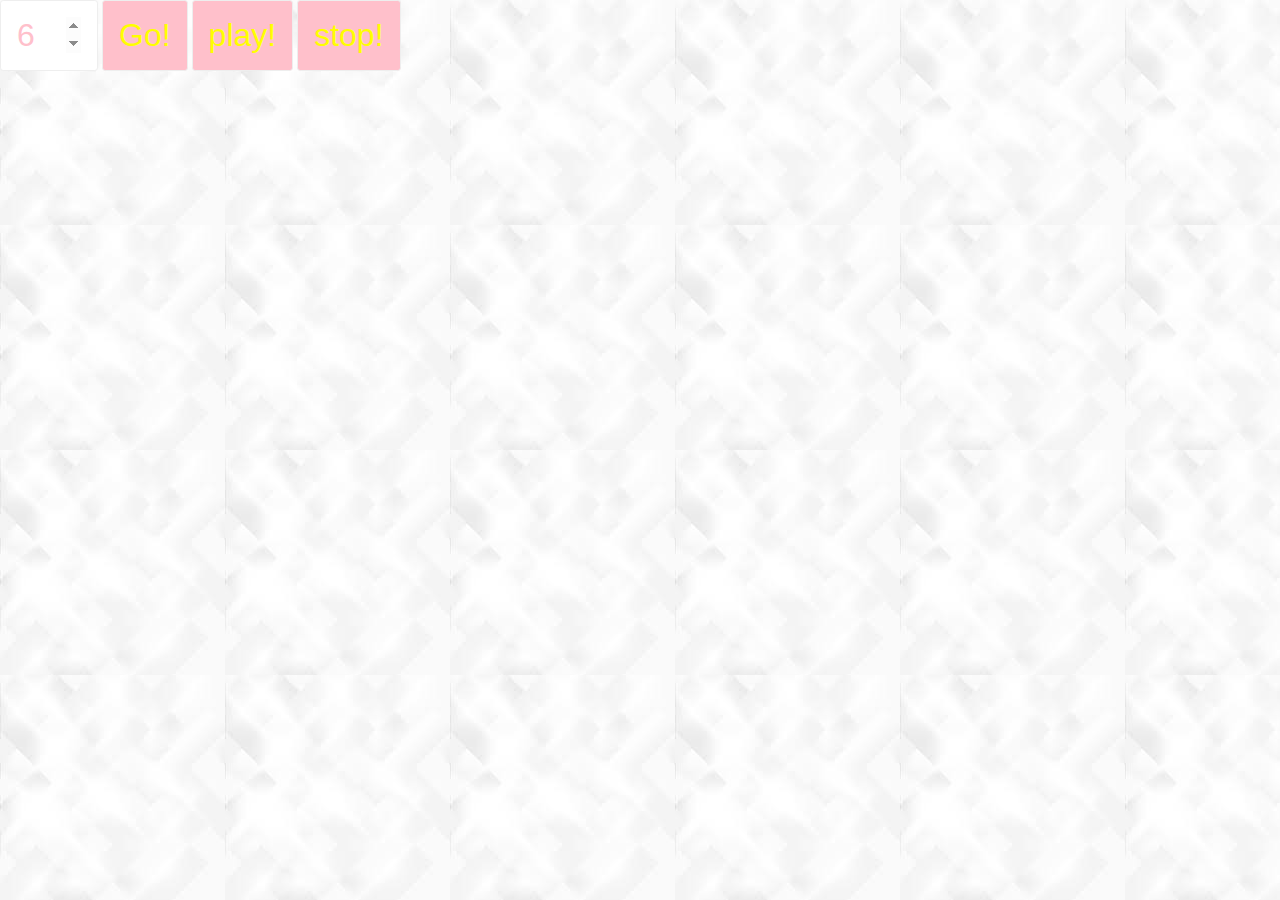
<file: unit-4/index.html>
<!DOCTYPE html>
<html>
<head>
	<title>Unit-4 Timing</title>
	<style type="text/css">
	body{
		margin:0;
		background-image: url(bg.jpg);
	}
#rainbow{
	--size:50px;
	--hue:0;
	font-size: 0;
	}
.fuse{
	transition: all .3s;
	height:var(--size);
	width: var(--size);
	background: hsl(var(--hue),90%,70%);
	display: inline-block;
	border-radius: 100px;
}
#howManyRainbowStripsDoYouWantHeu{
	padding: 0.5em;
	width: 2em;
	margin-bottom: 0.2em; 
	font-size: 2em;
	border: 1px solid #eee;
	border-radius: 0.1em;
	color: pink;
}
button{
	font-size: 2em;
	border: 1px solid #eee;
	border-radius: 0.1em; 
	padding: 0.5em;
	color: yellow;
	background-color: pink; 
}
</style>
</head>
<body>
	<input type="number" id="howManyRainbowStripsDoYouWantHeu" min="0" max="999" value="6">
	<button onclick="rainbowHaiDooNoy()">Go!</button>

	<button onclick="playAnimation()">play!</button>

	<button onclick="stopAnimation()">stop!</button>
	<div id="rainbow">
	</div>
	<script type="text/javascript">
		function rainbowHaiDooNoy(){
			theNum = howManyRainbowStripsDoYouWantHeu.value;
			rainbow.innerHTML = '';
			for (let i = 0; i < theNum; i++) {
				setTimeout(function(){
				rainbow.innerHTML += `<div class="fuse" style="--hue:${i*(360/theNum)}"></div>`;
			},10*i);

			}

		}
		function playAnimation(){
			theFuse = document.querySelectorAll('.fuse');
            theFuseSize = theFuse.length;
            j = theFuseSize-1;
            k = 0;
            thePlay = setInterval(function(){
            	if (k>= theFuseSize) {k=0}
            		if (j>= theFuseSize) {j=0}
            	theFuse[k].style.transform = "scale(2)";
            	theFuse[j].style.transform = "scale(1)";
            	k++;
            	j++;
            	},300);

		}
		function stopAnimation(){
			clearInterval(thePlay);
			theFuse[j].style.transform = "scale(1)";

		}
	</script>
</body>
</html>
</file>
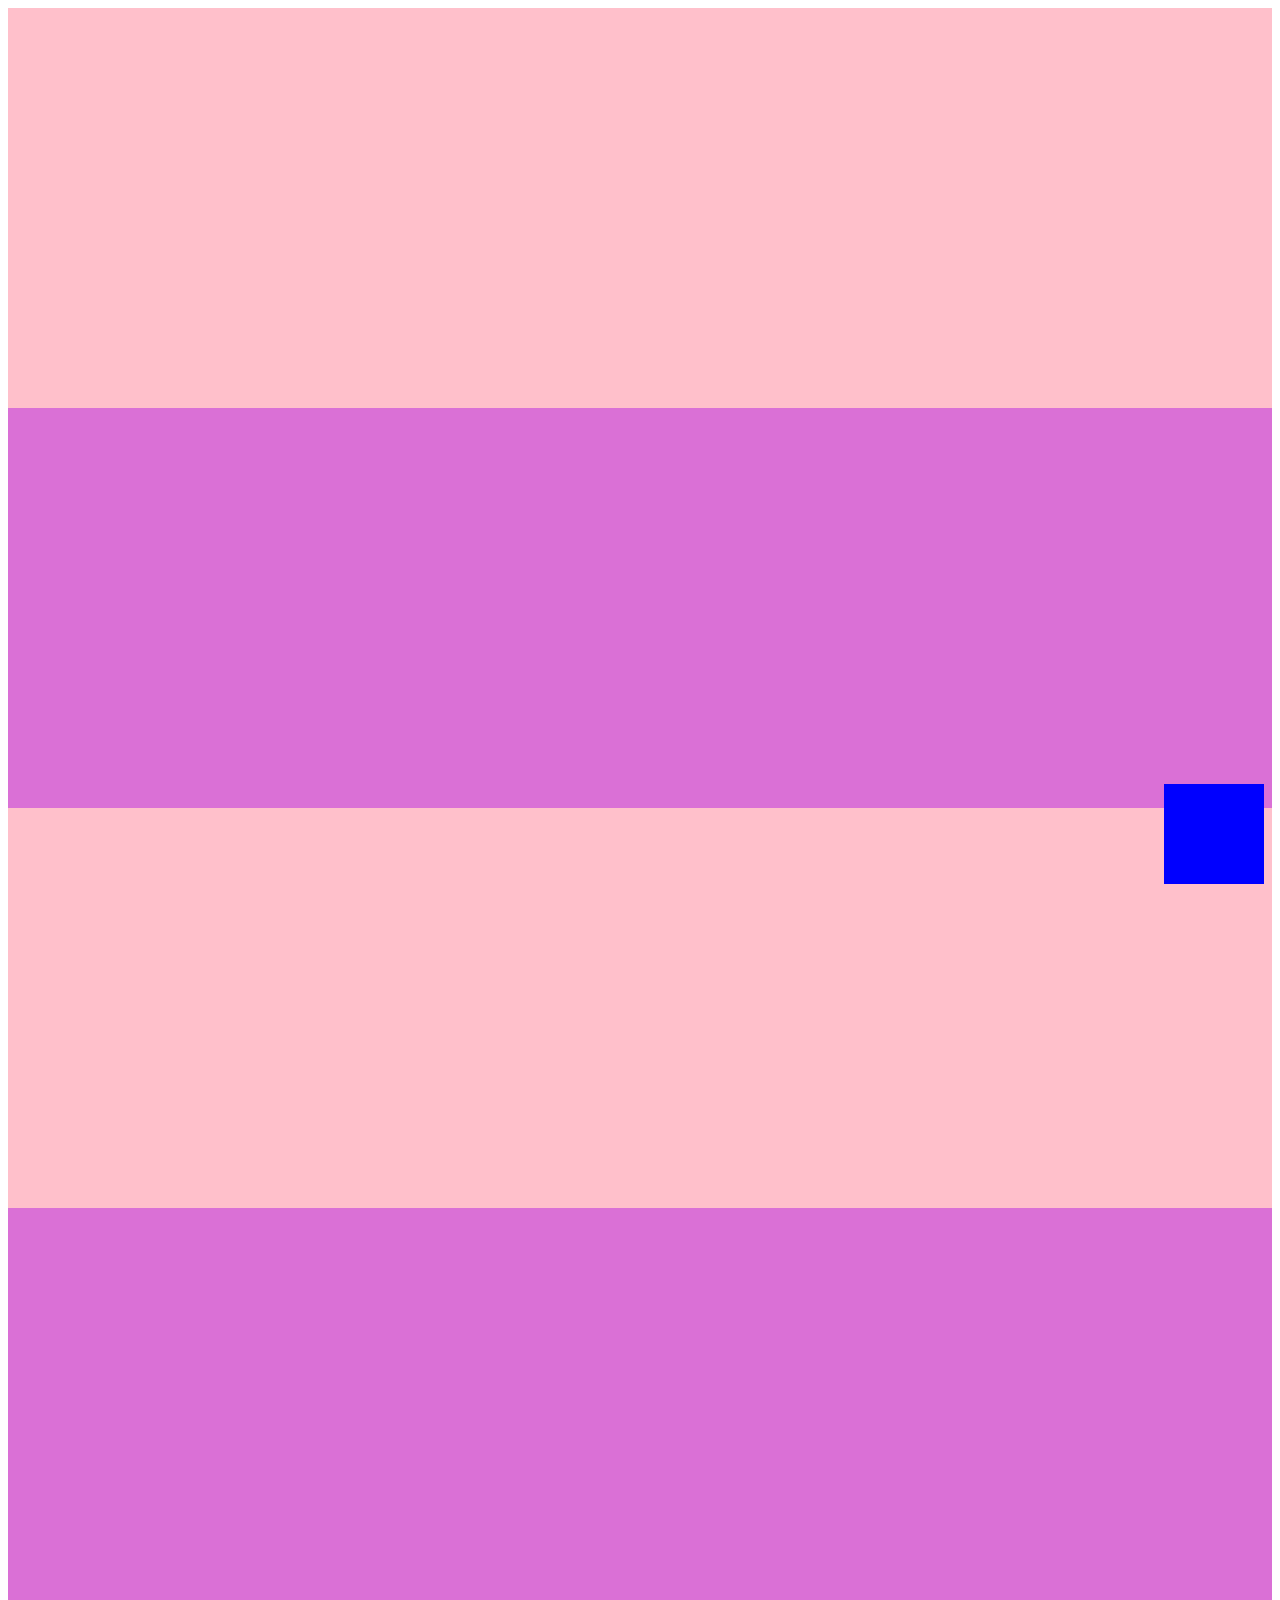
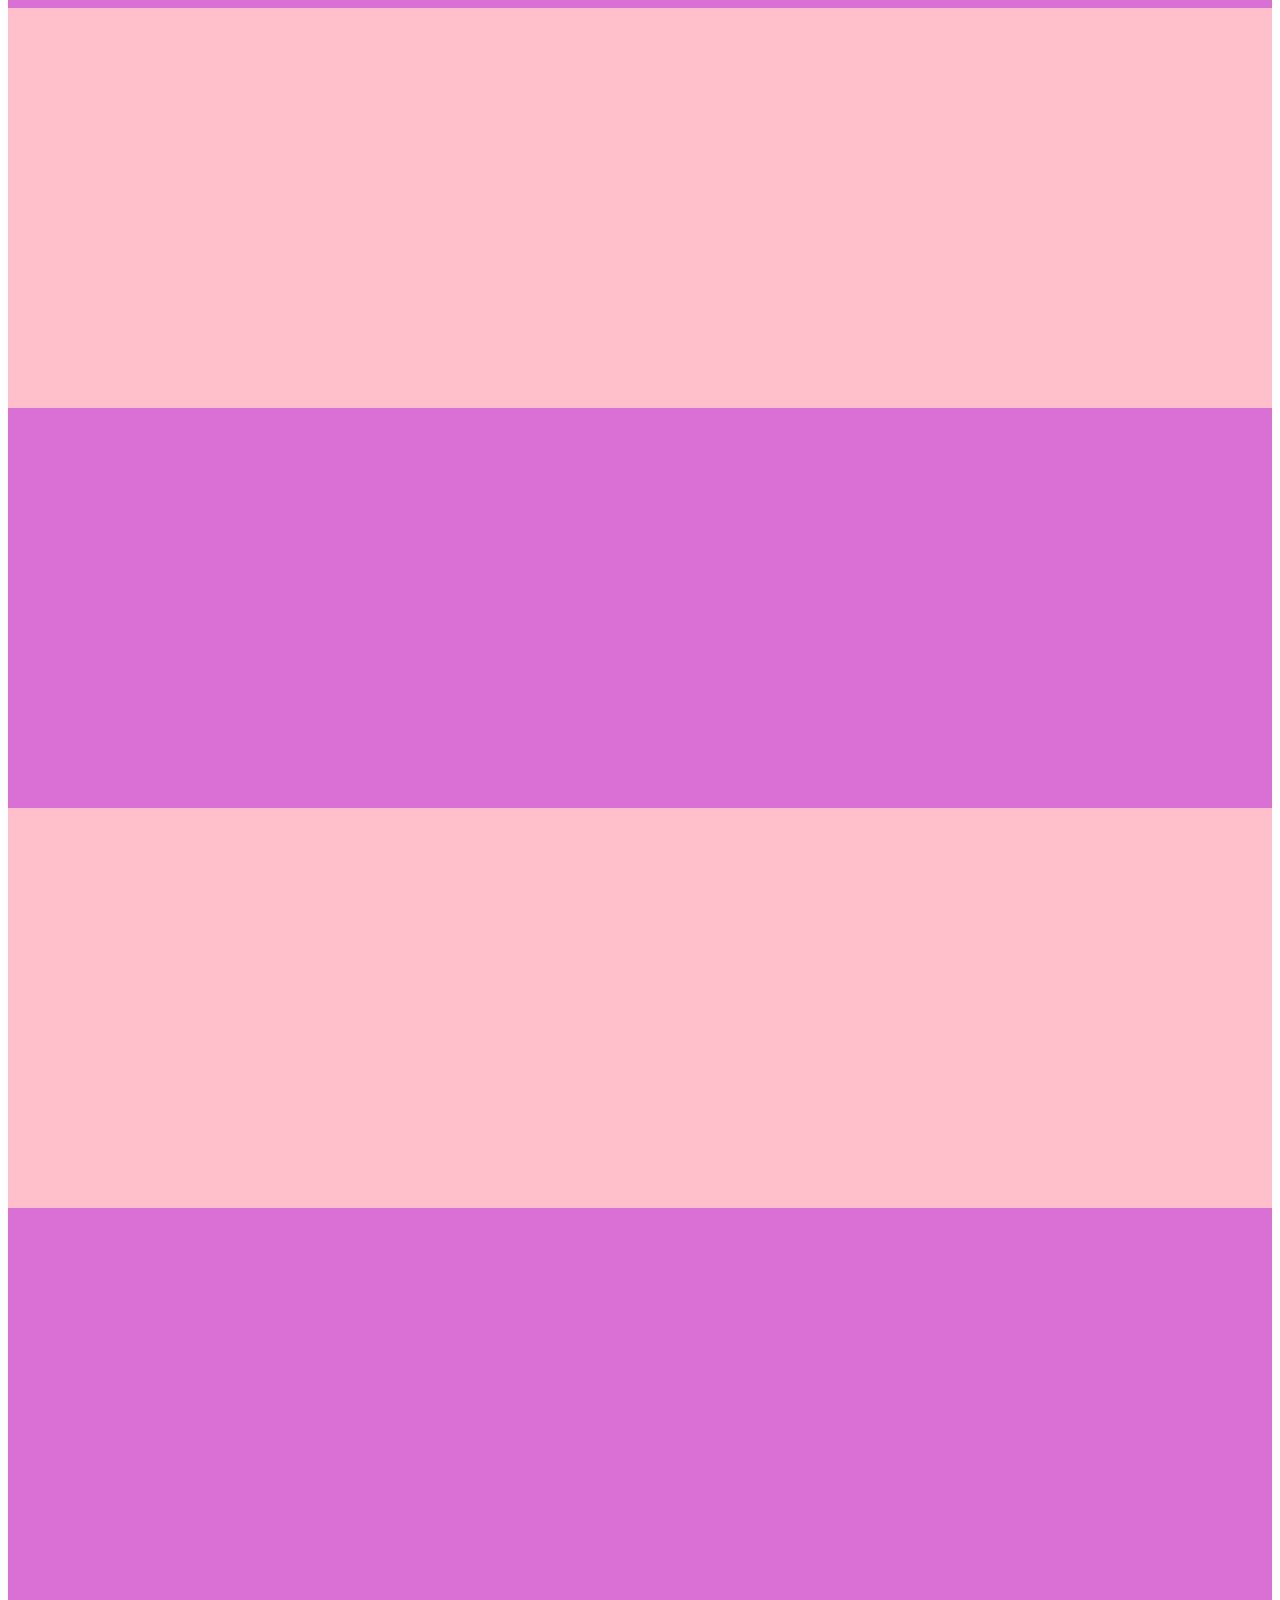
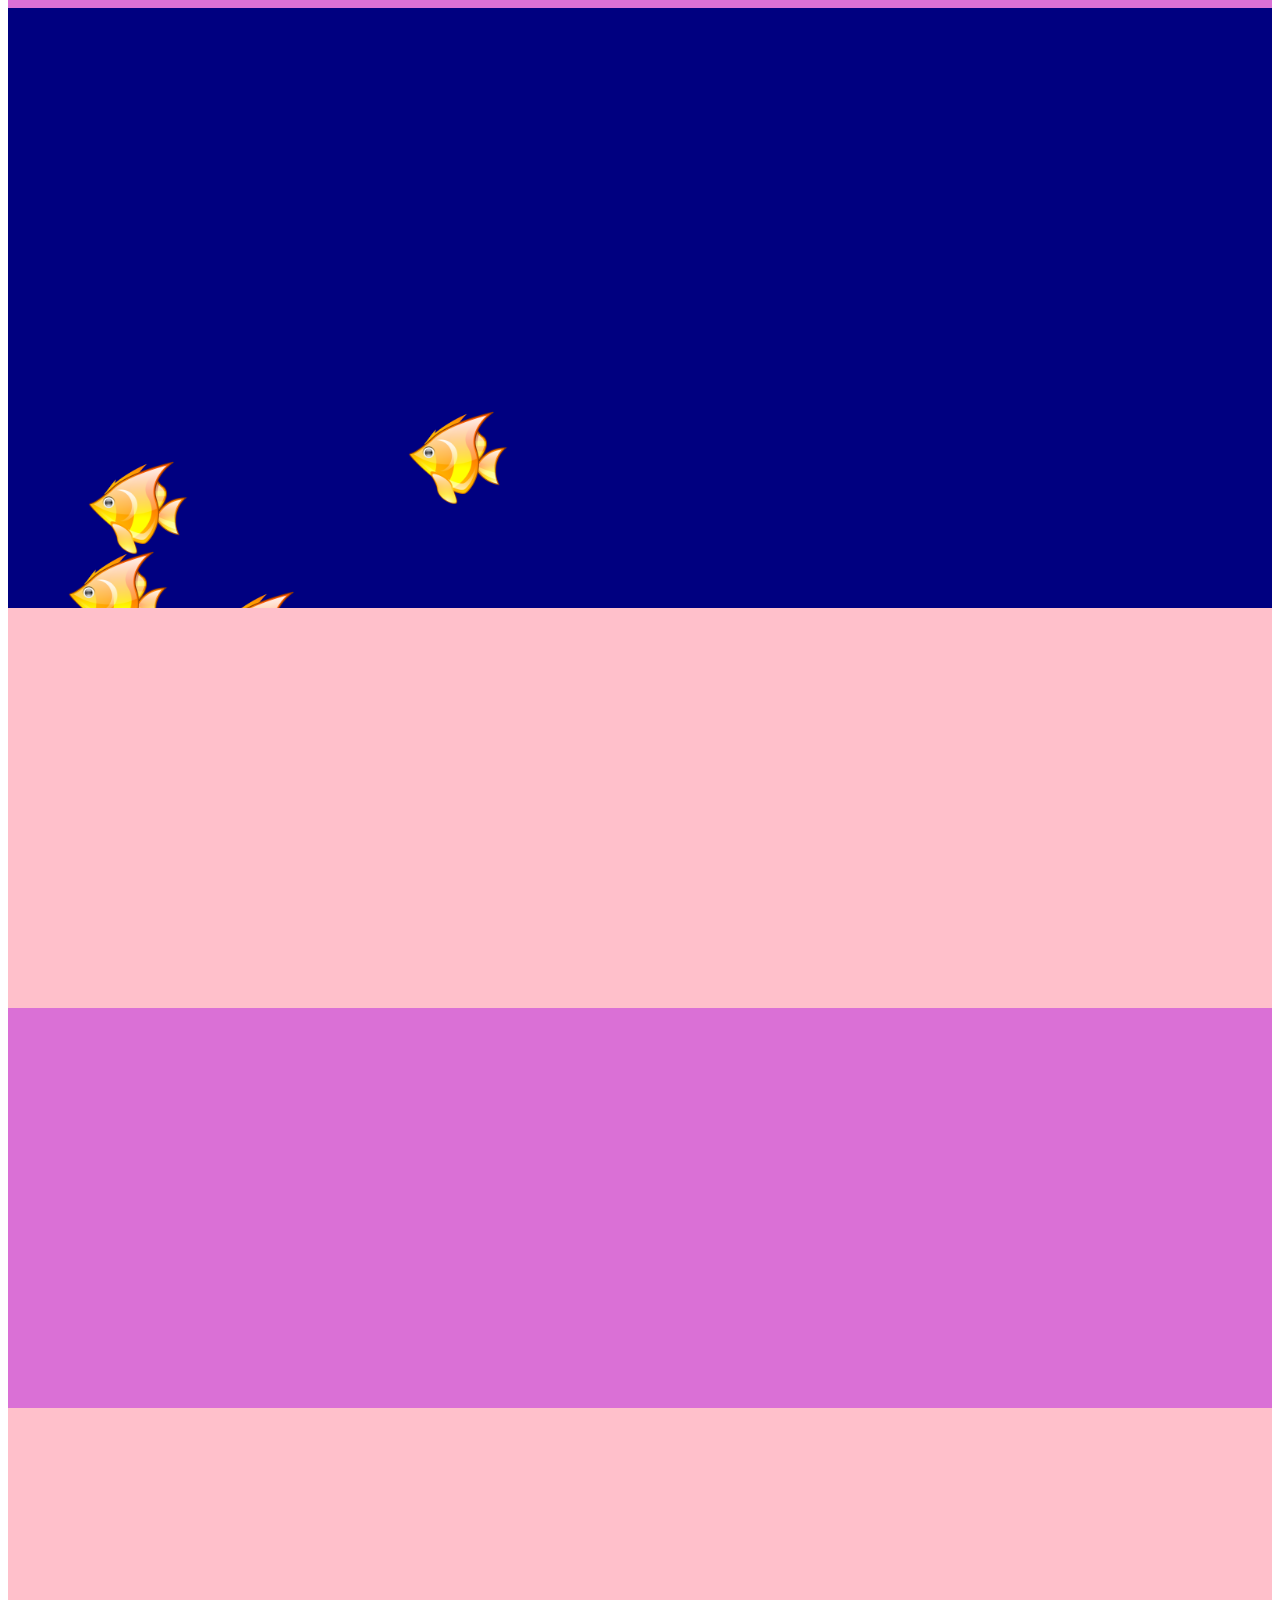
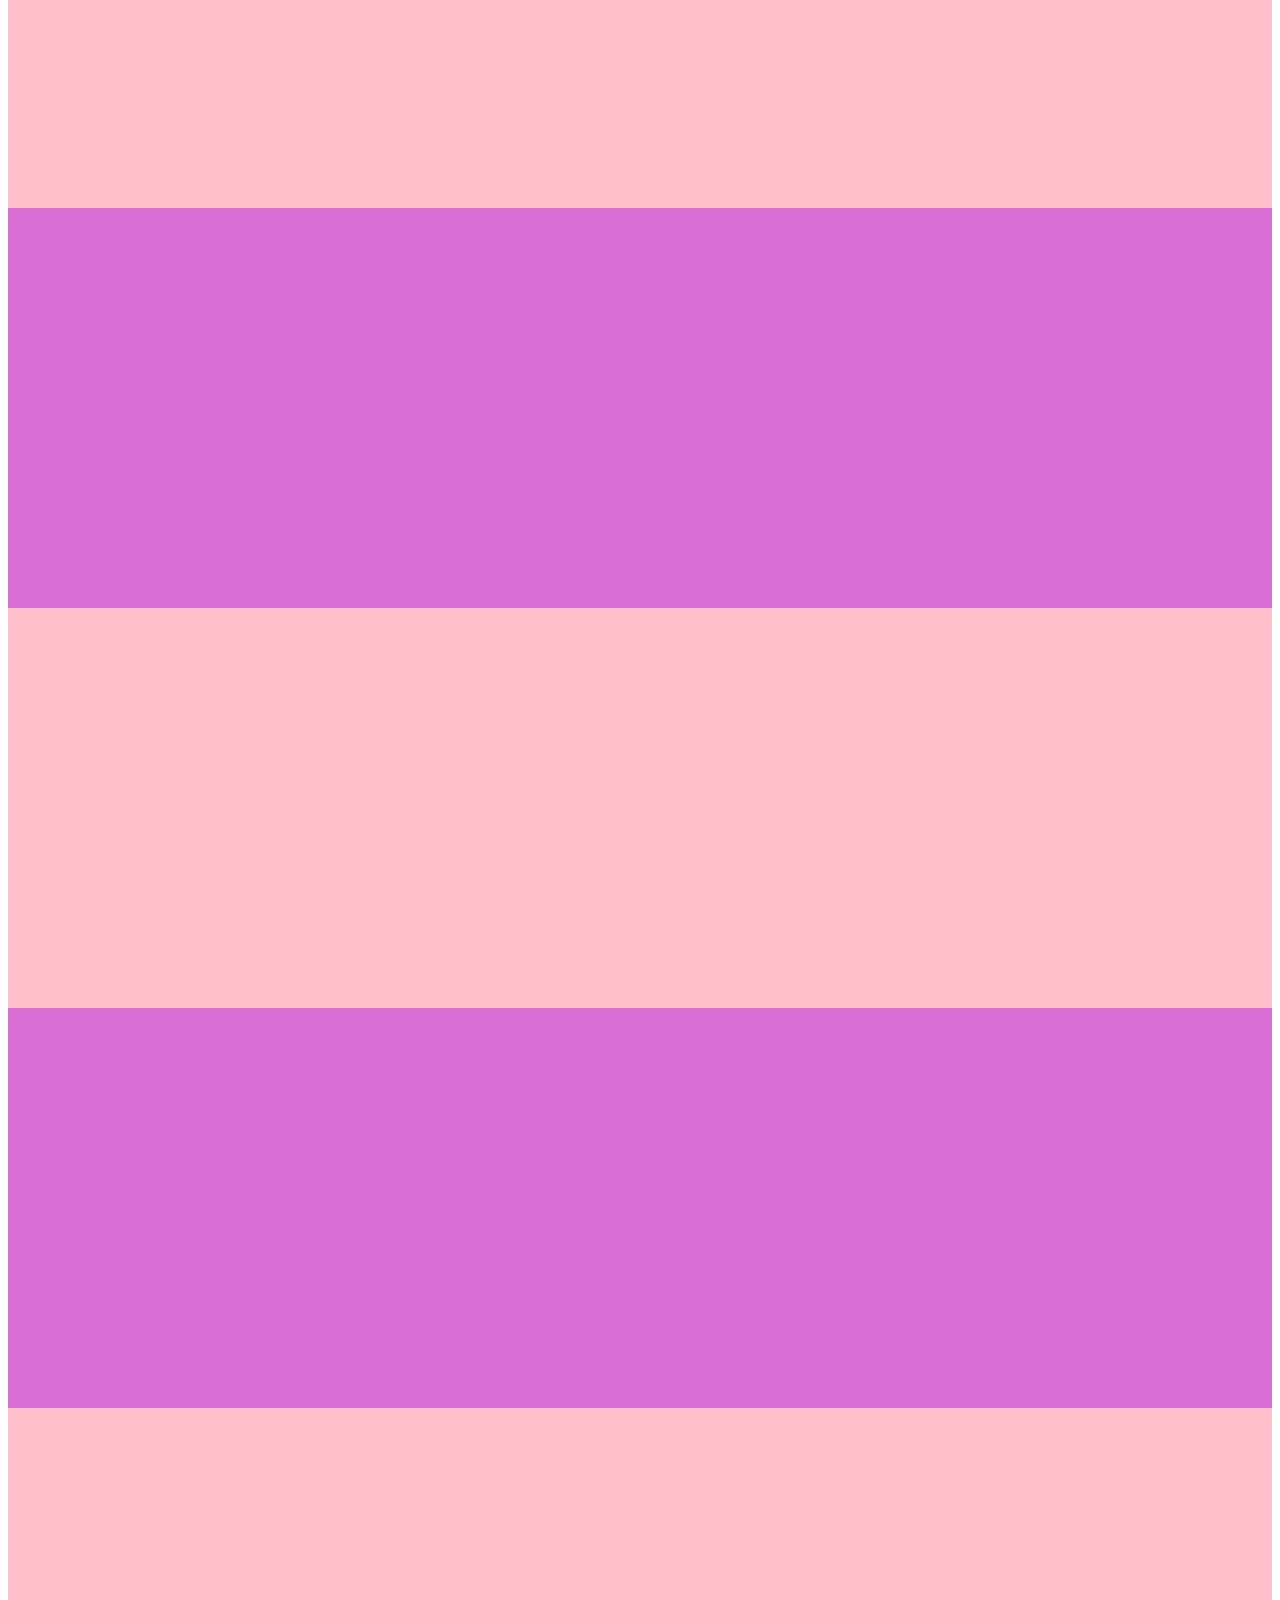
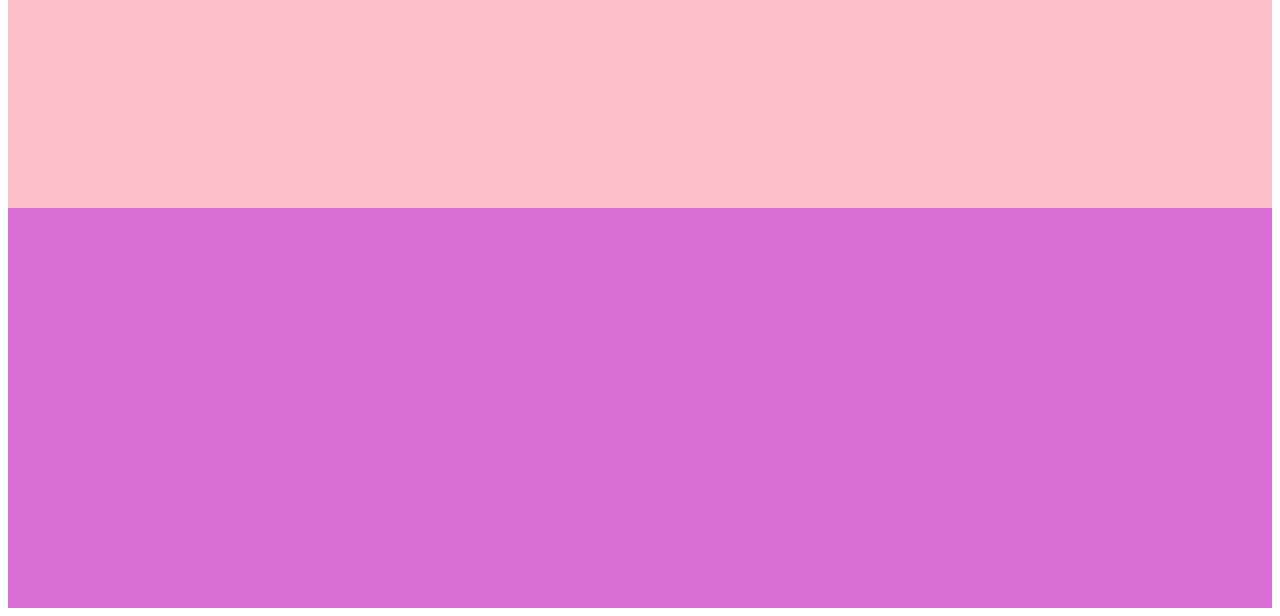
<file: unit-7/index.html>
<!DOCTYPE html>
<html>
<head>
	<style>
	.yoyo{
		width: 100px;
		height: 100px;
		position: fixed;
		right: 1em;
		bottom: 1em;
		background: blue;
	}
	@keyframes blink{
		from{opacity: 1}
		to{opacity: 0.3}
	}
	.blink{
		animation: blink .2s infinite;
	}
	#tooPla{
		height: 600px;
		background: navy;
		position: relative;
		overflow: hidden;
	}
	.fish{
		position: absolute;
		width: 100px;
		transition: all .2s
	}
	.f1{
		top: 450px;
		left: 80px;
	}
	.f2{
		top: 700px;
		left: 480px;
	}
	.f3{
		top: 540px;
		left: 60px;
	}
	.f4{
		top: 580px;
		left: 200px;
	}
	.f5{
		top: 400px;
		left: 400px;
	}
</style>
	<title>Hello Ocean World</title>
	<meta charset="utf-8">
	<link rel="stylesheet" type="text/css" href="https://jabont.com/jayss/jayss.css">
</head>
<body>

	<div id="d1" style="height: 400px;width: 100%;background: pink"></div>
	<div id="d2" style="height: 400px;width: 100%;background: orchid"></div>
	<div id="d3" style="height: 400px;width: 100%;background: pink"></div>
	<div id="d4" style="height: 400px;width: 100%;background: orchid"></div>
	<div id="d5" style="height: 400px;width: 100%;background: pink"></div>
	<div id="d6" style="height: 400px;width: 100%;background: orchid"></div>
	<div id="d7" style="height: 400px;width: 100%;background: pink"></div>
	<div id="d8" style="height: 400px;width: 100%;background: orchid"></div>
		<div id="tooPla">
		<img src="fish1.png" class="fish f1" id="f1">
		<img src="fish1.png" class="fish f2" id="f2">
		<img src="fish1.png" class="fish f3" id="f3">
		<img src="fish1.png" class="fish f4" id="f4">
		<img src="fish1.png" class="fish f5" id="f5">
	</div>
	<div id="d9" style="height: 400px;width: 100%;background: pink"></div>
	<div id="d10" style="height: 400px;width: 100%;background: orchid"></div>
	<div id="d11" style="height: 400px;width: 100%;background: pink"></div>
	<div id="d12" style="height: 400px;width: 100%;background: orchid"></div>
	<div id="d13" style="height: 400px;width: 100%;background: pink"></div>
	<div id="d14" style="height: 400px;width: 100%;background: orchid"></div>
	<div id="d15" style="height: 400px;width: 100%;background: pink"></div>
	<div id="d16" style="height: 400px;width: 100%;background: orchid"></div>
	<div id="yoyo" class="yoyo"></div>



	<script type="text/javascript">
		function rotateNongYoyo(){
			let r = window.pageYOffset;
			yoyo.style.transform = `rotate(${r}deg)`;
		}
		window.addEventListener("scroll", rotateNongYoyo);
		function blinkThat(){
			let ey = d3.offsetTop;
			let ebottom = ey+d3.offsetHeight; 
			let nowTop = window.pageYOffset;
			let nowBottom = nowTop+window.innerHeight;
			if (nowBottom>ey+300 && nowTop<ebottom-100) {
				d3.classList.add('blink');
			}
			else{
				d3.classList.remove('blink');
			}
		}
		window.addEventListener("scroll", blinkThat);

		function plaToo(){
			let y = window.pageYOffset-tooPla.offsetTop+tooPla.offsetHeight;
			console.log(y);
			f1.style.marginTop = `-${y}px`;
			f2.style.marginTop = `-${y*3}px`;
			f3.style.marginTop = `-${y*2}px`;
			f4.style.marginTop = `-${y*1.5}px`;
			f5.style.marginTop = `-${y*0.7}px`;
		}
		window.addEventListener("scroll", plaToo);
	</script>
</body>
</html>
</file>
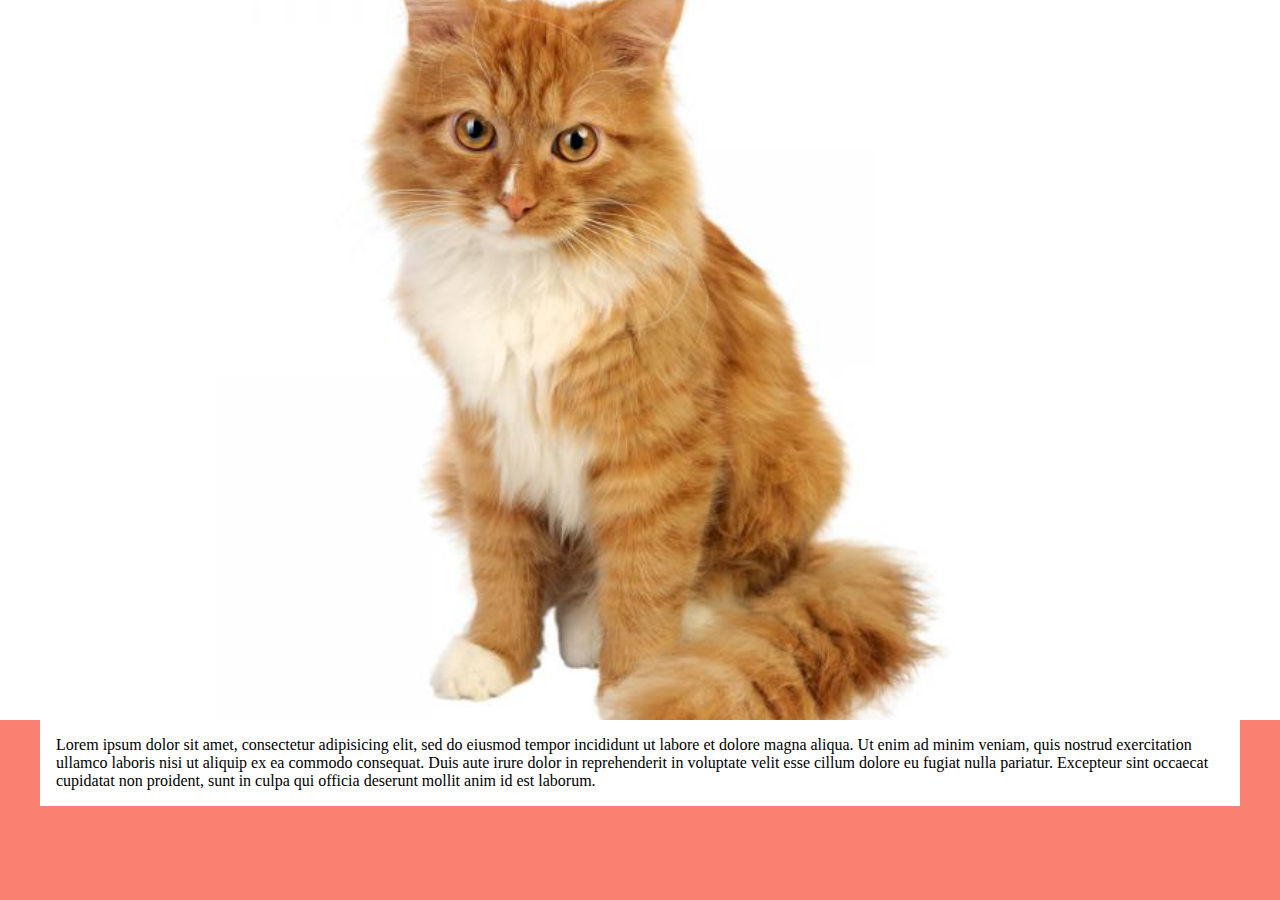
<file: unit-8/index.html>
<!DOCTYPE html>
<html>
<head>
	<title>My responsive</title>
	<meta name="viewport" content="width=device-width, initial-scale=1">
	<style type="text/css">
	*{
		transition: all .3s;
	}
	body{
		margin: 0;
		background: salmon;
	}
	#img{
		width: 100%;
		padding-top: 56.25%;
		background-image: url(3.jpg);
		background-size:cover;
		background-position: center;  
	}
	.container{
		background: white;
		width: 100%;
		padding: 1rem;
		box-sizing: border-box;
		max-width: 1200px;
		margin: auto;
		
	}
	@media (max-width: 768px){
		body{
			background: lightblue;
		}
		#img{
			background-image: url(2.jpg);
		}
	}
	@media (max-width: 600px){
		body{
			background: pink;
		}
		#img{
			background-image: url(1.jpg);
		}
	}
</style>
</head>
<body>
	<div id="img"></div>
	<div class="container">
		Lorem ipsum dolor sit amet, consectetur adipisicing elit, sed do eiusmod
		tempor incididunt ut labore et dolore magna aliqua. Ut enim ad minim veniam,
		quis nostrud exercitation ullamco laboris nisi ut aliquip ex ea commodo
		consequat. Duis aute irure dolor in reprehenderit in voluptate velit esse
		cillum dolore eu fugiat nulla pariatur. Excepteur sint occaecat cupidatat non
		proident, sunt in culpa qui officia deserunt mollit anim id est laborum.
	</div>
</body>
</html>
</file>
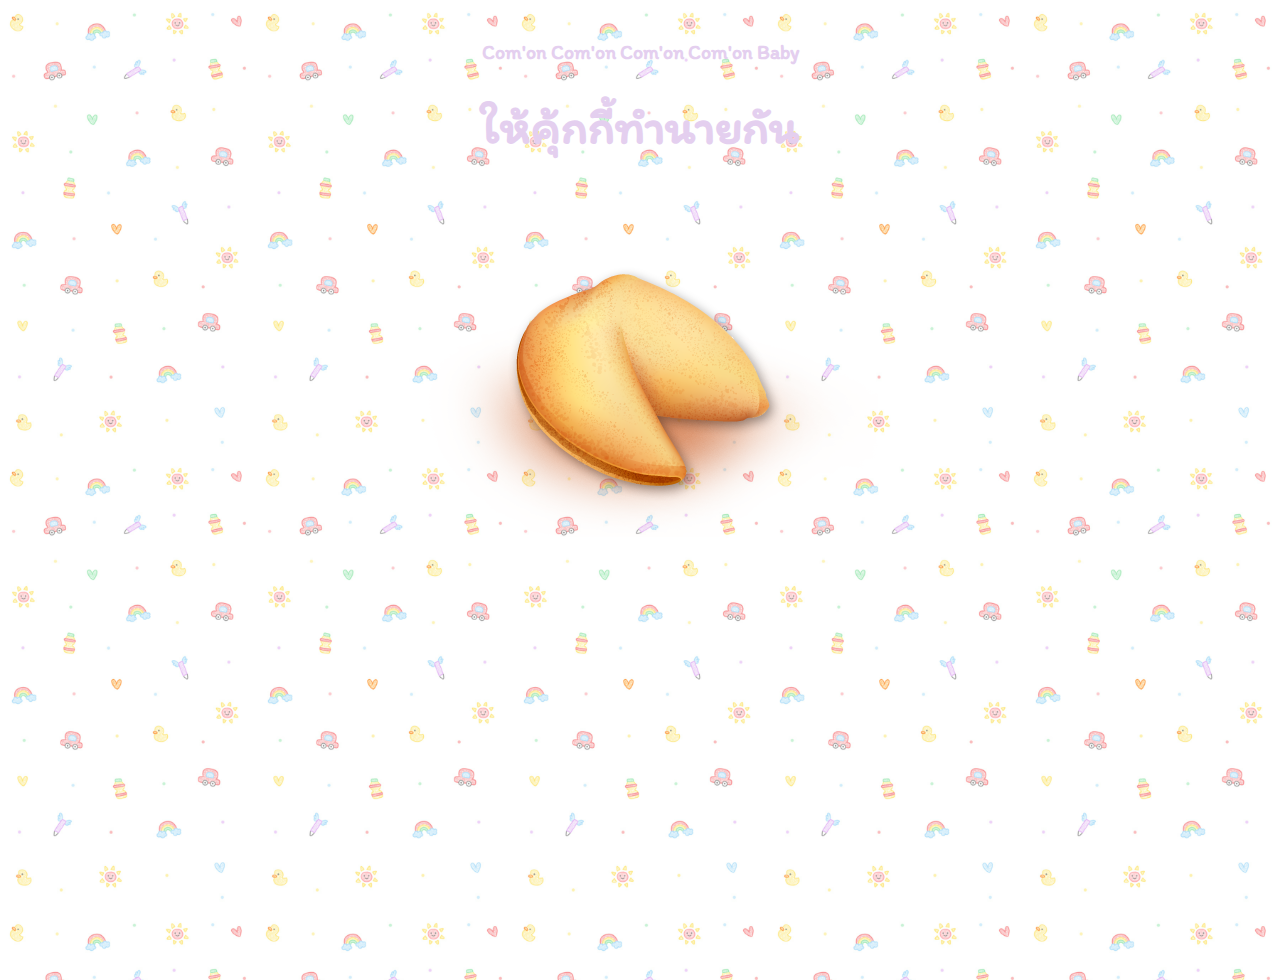
<file: unit-3/it17preweb-unit4/index.html>
<!DOCTYPE html>
<html>
<head>
	<title>Fortune Cookie</title>
	<link rel="stylesheet" type="text/css" href="style.css">
	<link href="https://fonts.googleapis.com/css?family=Itim&display=swap" rel="stylesheet">
</head>
<body>
	<h5 class="title">Com'on Com'on Com'on Com'on Baby</h5>
	<h1 class="title">ให้คุ้กกี้ทํานายกัน</h1>
	<div id="cookie">
		<img src="cookie-1.png" id="cookie1" class="cookie-1" onclick="play()"> 
		<div id="cookie2" class="cookie-2">
			<img src="cookie-2.png"> 
			<div id="fortune">xxx</div>
		</div>
	</div>

	<script src="game.js"></script>
</body>
</html>
</file>
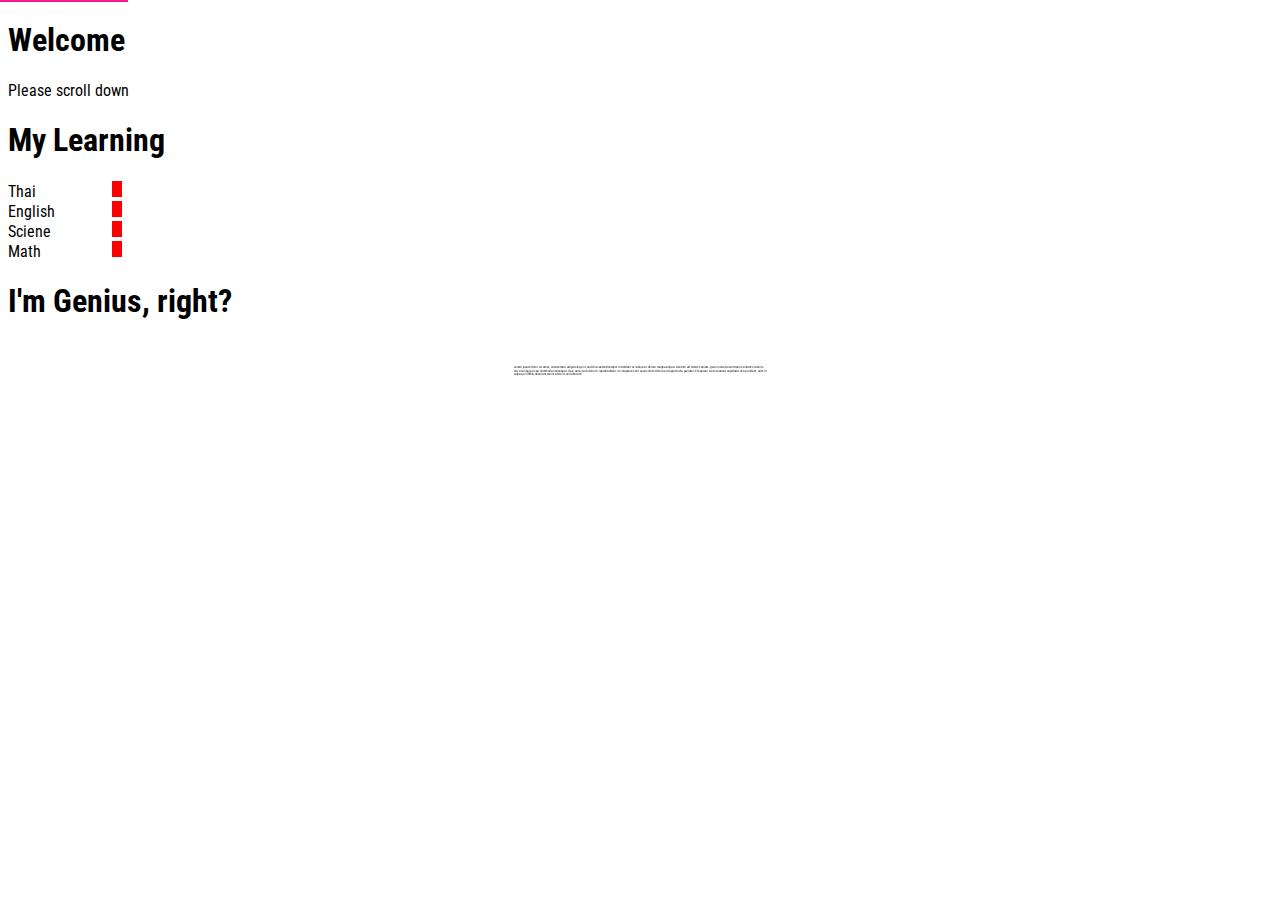
<file: unit-7/bar.html>
<!DOCTYPE html>
<html>
<head>
	<title>My Chart!!</title>
	<link rel="stylesheet" type="text/css" href="https://jabont.com/jayss/jayss.css">
	<link href="https://fonts.googleapis.com/css?family=Roboto+Condensed&display=swap" rel="stylesheet">
	<style type="text/css">
	body,.ffont, .title.ffont, h1, h2, h3, h4 {
		font-family: 'Roboto Condensed', sans-serif !important;
	}
	.bar .label{
		width: 100px;
		display: inline-block;
	}
	.bar .chart{
		width: 10px;
		background: red;
		height: 1em;
		display: inline-block;
		transition: all 3s;
	}
	.bar .chart.close{
		width: 10px !important;
	}
	#topLine{
		height: 2px;
		background: deeppink;
		width: 10%;
		position: fixed;
		top: 0;
		left: 0;
	}
	#paragraph{
		transform: scale(1);
		transition: all 3s;
	}
	#paragraph.small{
		transform: scale(0.2);
	}
</style>
</head>
<body>
	<div class="fullscreen bg-smoke padding-l v-middle-flex">
		<div class="to-center">
			<h1>Welcome</h1>
			<p>Please scroll down</p>
		</div>
	</div>
	<div class="fullscreen bg-white padding-l v-middle-flex">
		<div class="to-center">
			<h1>My Learning</h1>
			<sp class="xl"></sp>
			<div class="t-left">
				<div class="bar">
					<div class="label">Thai</div>
					<div class="chart close" style="width: 180px"></div>
				</div>
				<div class="bar">
					<div class="label">English</div>
					<div class="chart close" style="width: 200px"></div>
				</div>
				<div class="bar">
					<div class="label">Sciene</div>
					<div class="chart close" style="width: 20px"></div>
				</div>
				<div class="bar">
					<div class="label">Math</div>
					<div class="chart close" style="width: 40px"></div>
				</div>
			</div>
		</div>

	</div>
	<div class="fullscreen bg-smoke padding-l v-middle-flex">
		<div class="to-center">
			<h1>I'm Genius, right?</h1>
			<sp class="xl"></sp>
			<p id="paragraph" class="small">
				Lorem ipsum dolor sit amet, consectetur adipisicing elit, sed do eiusmod
				tempor incididunt ut labore et dolore magna aliqua. Ut enim ad minim veniam,
				quis nostrud exercitation ullamco laboris nisi ut aliquip ex ea commodo
				consequat. Duis aute irure dolor in reprehenderit in voluptate velit esse
				cillum dolore eu fugiat nulla pariatur. Excepteur sint occaecat cupidatat non
				proident, sunt in culpa qui officia deserunt mollit anim id est laborum.
			</p>
		</div>
	</div>
	<div id="topLine">
		<script>
		
		</script>
		
	</div>
</body>
</html>
</file>
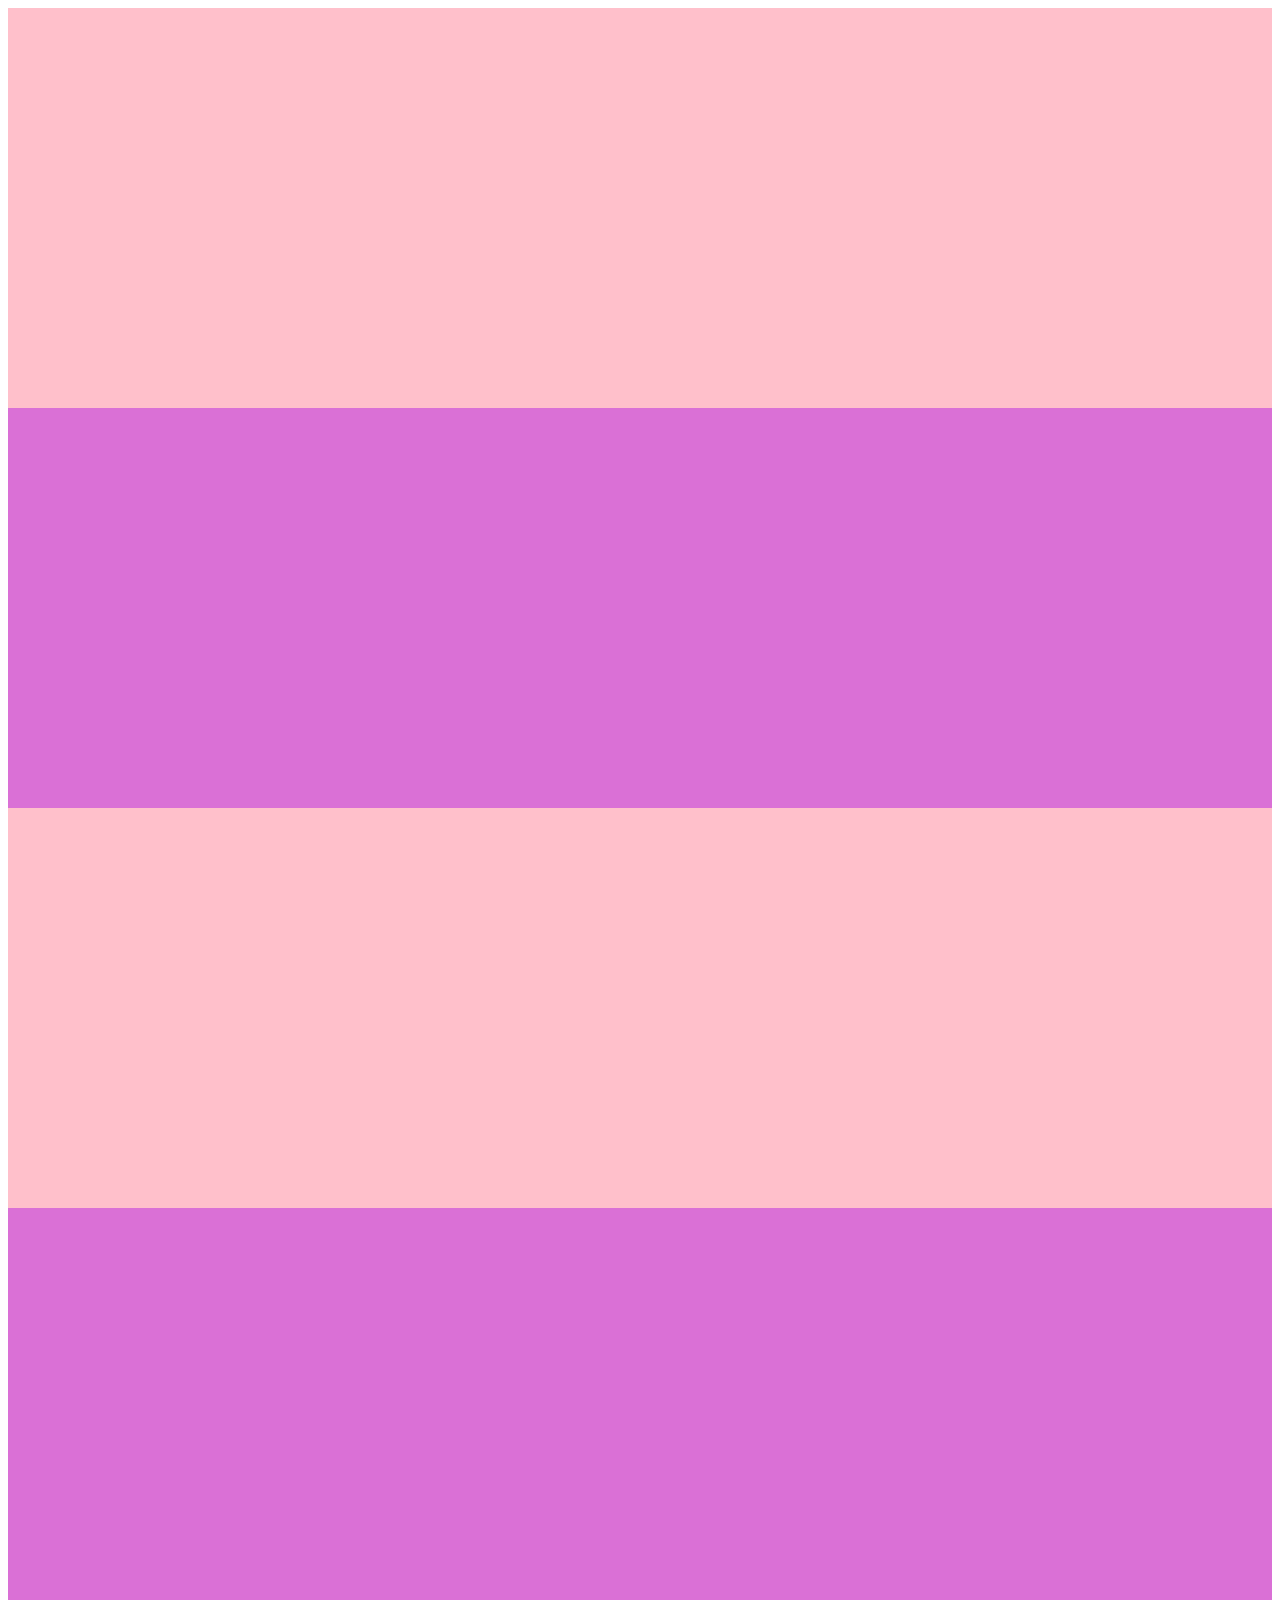
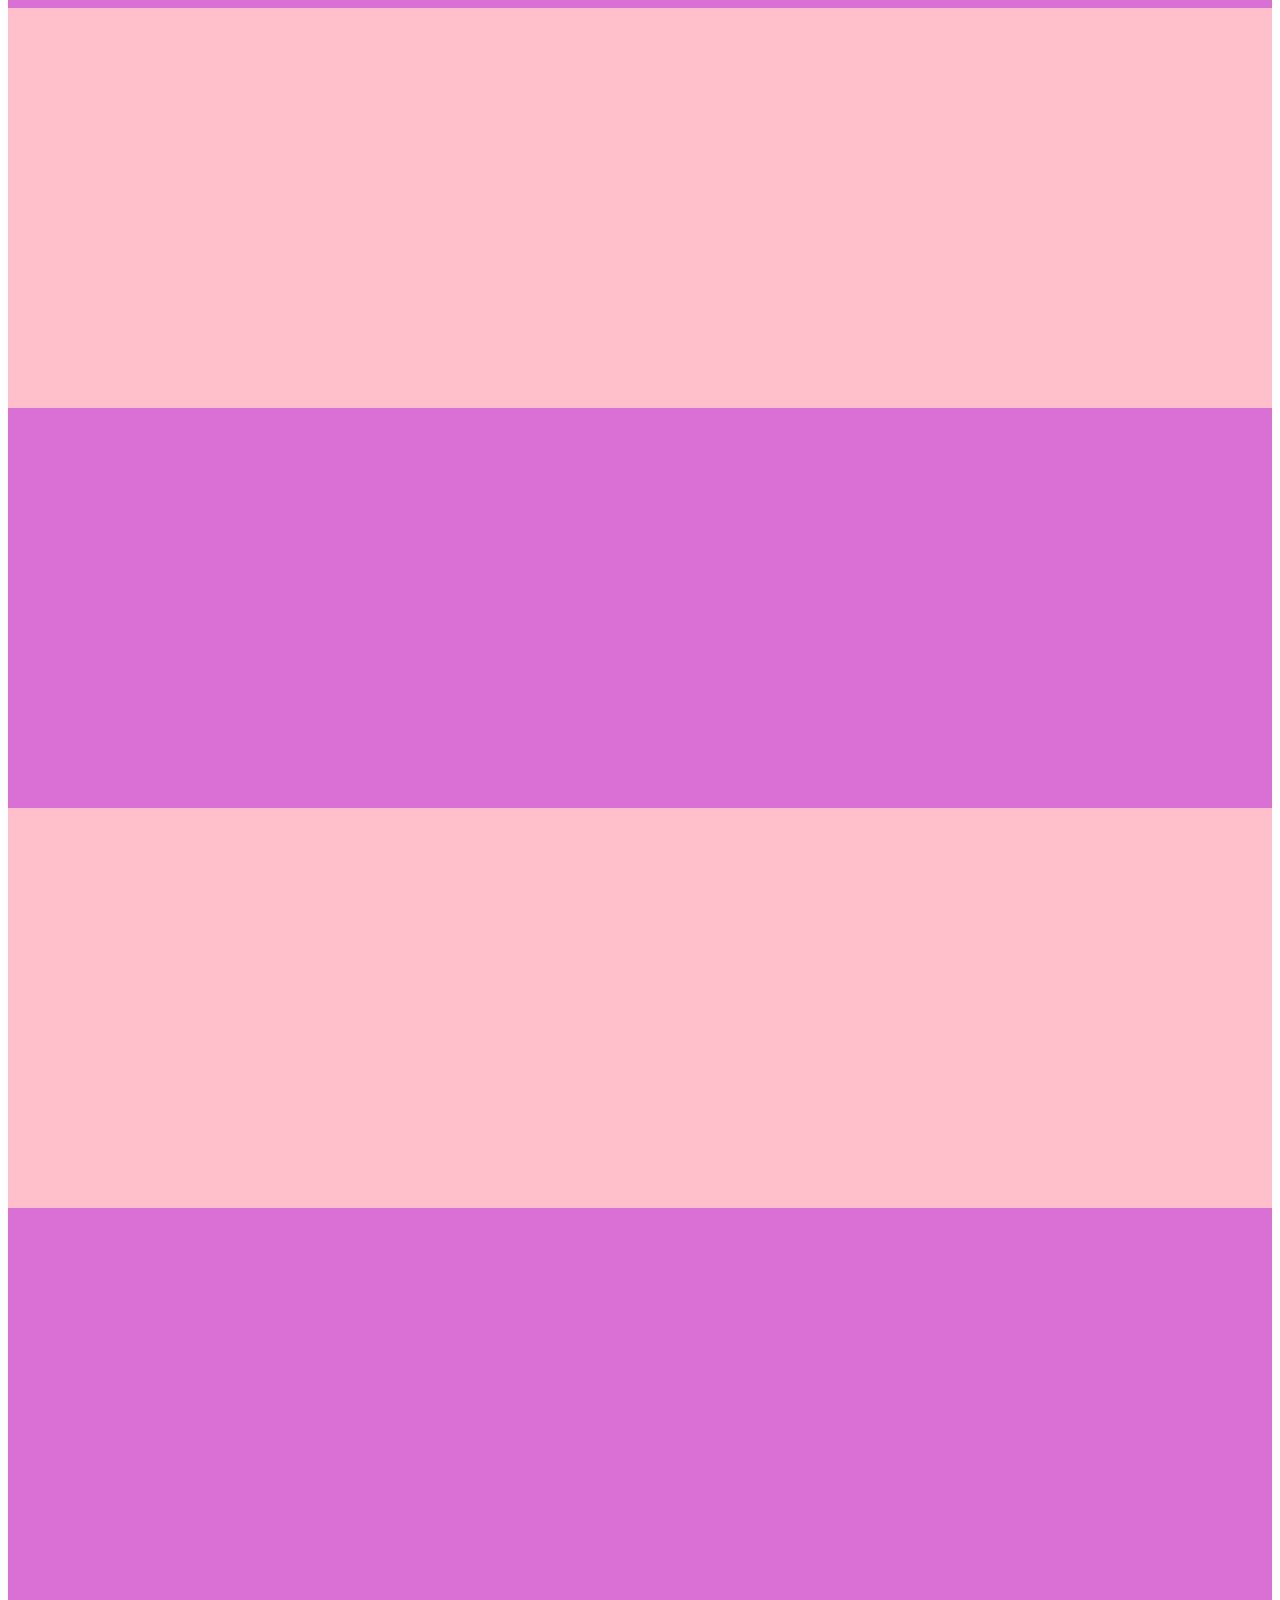
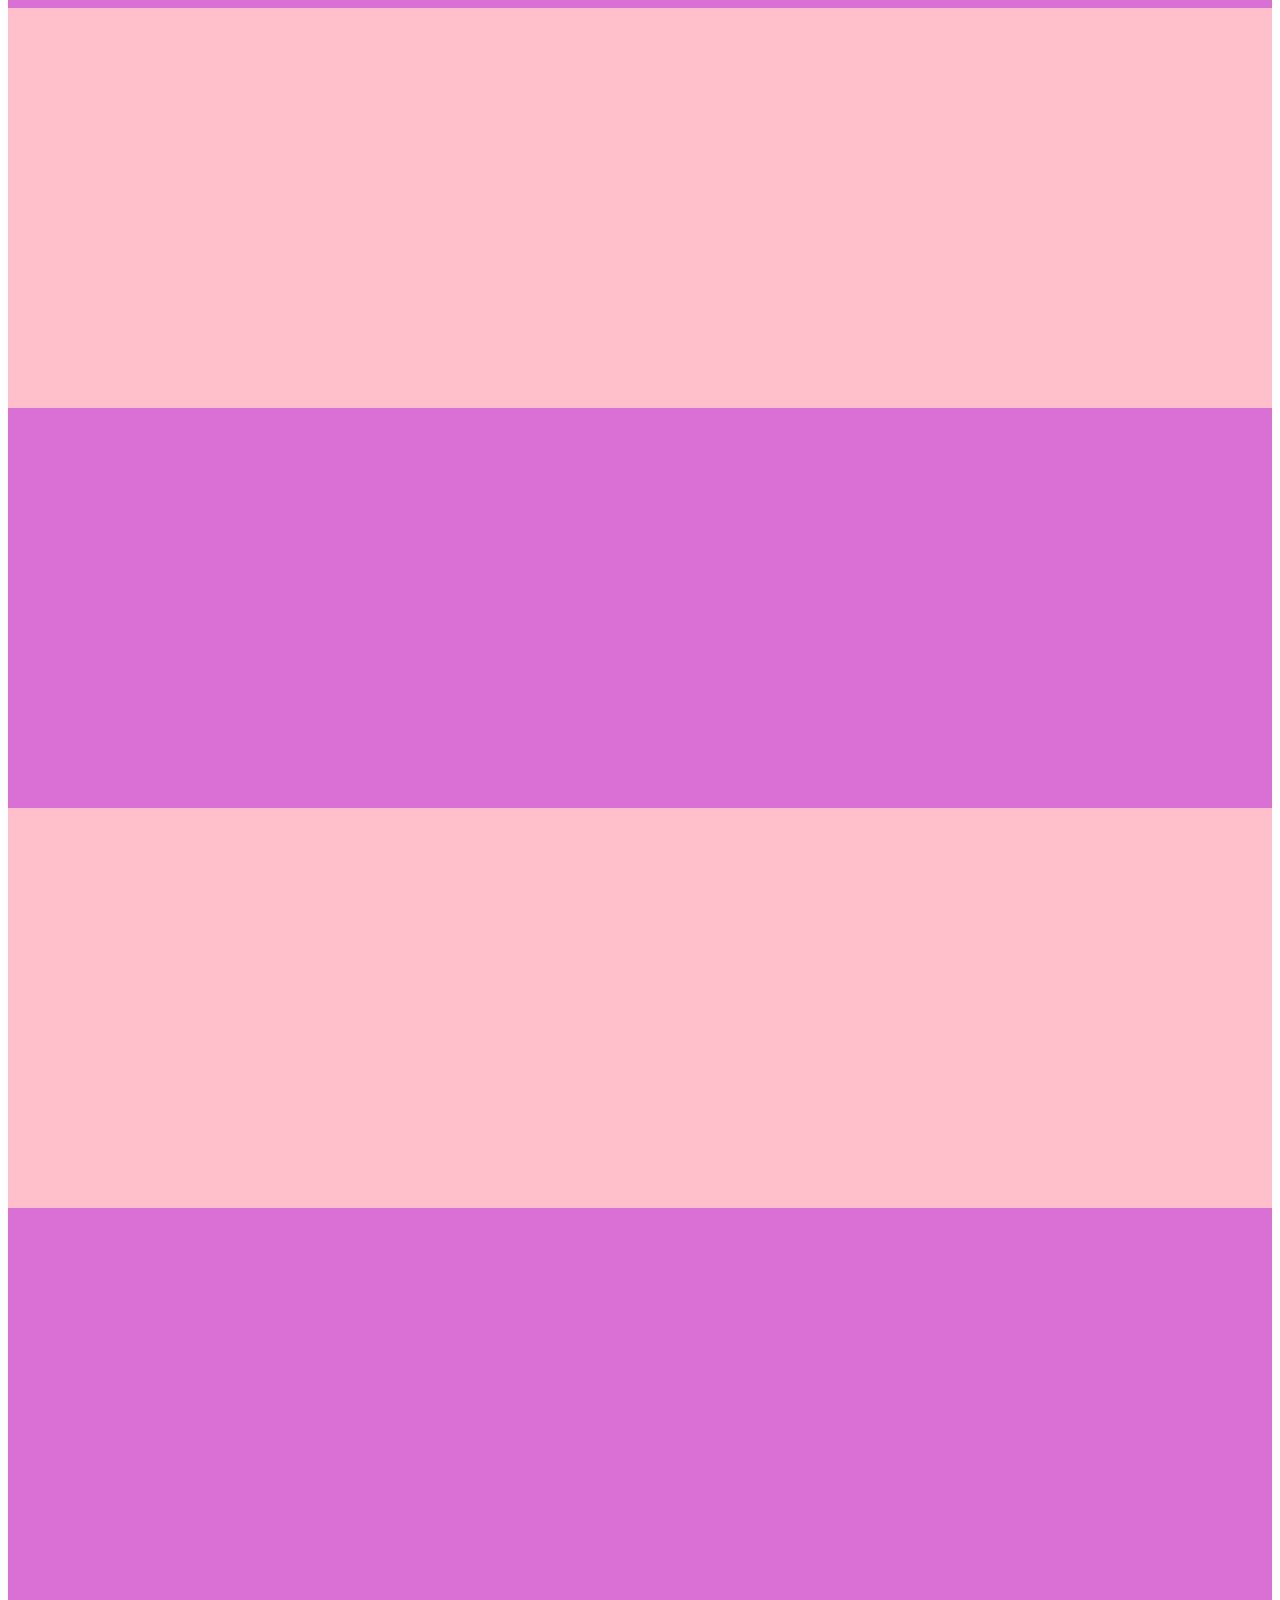
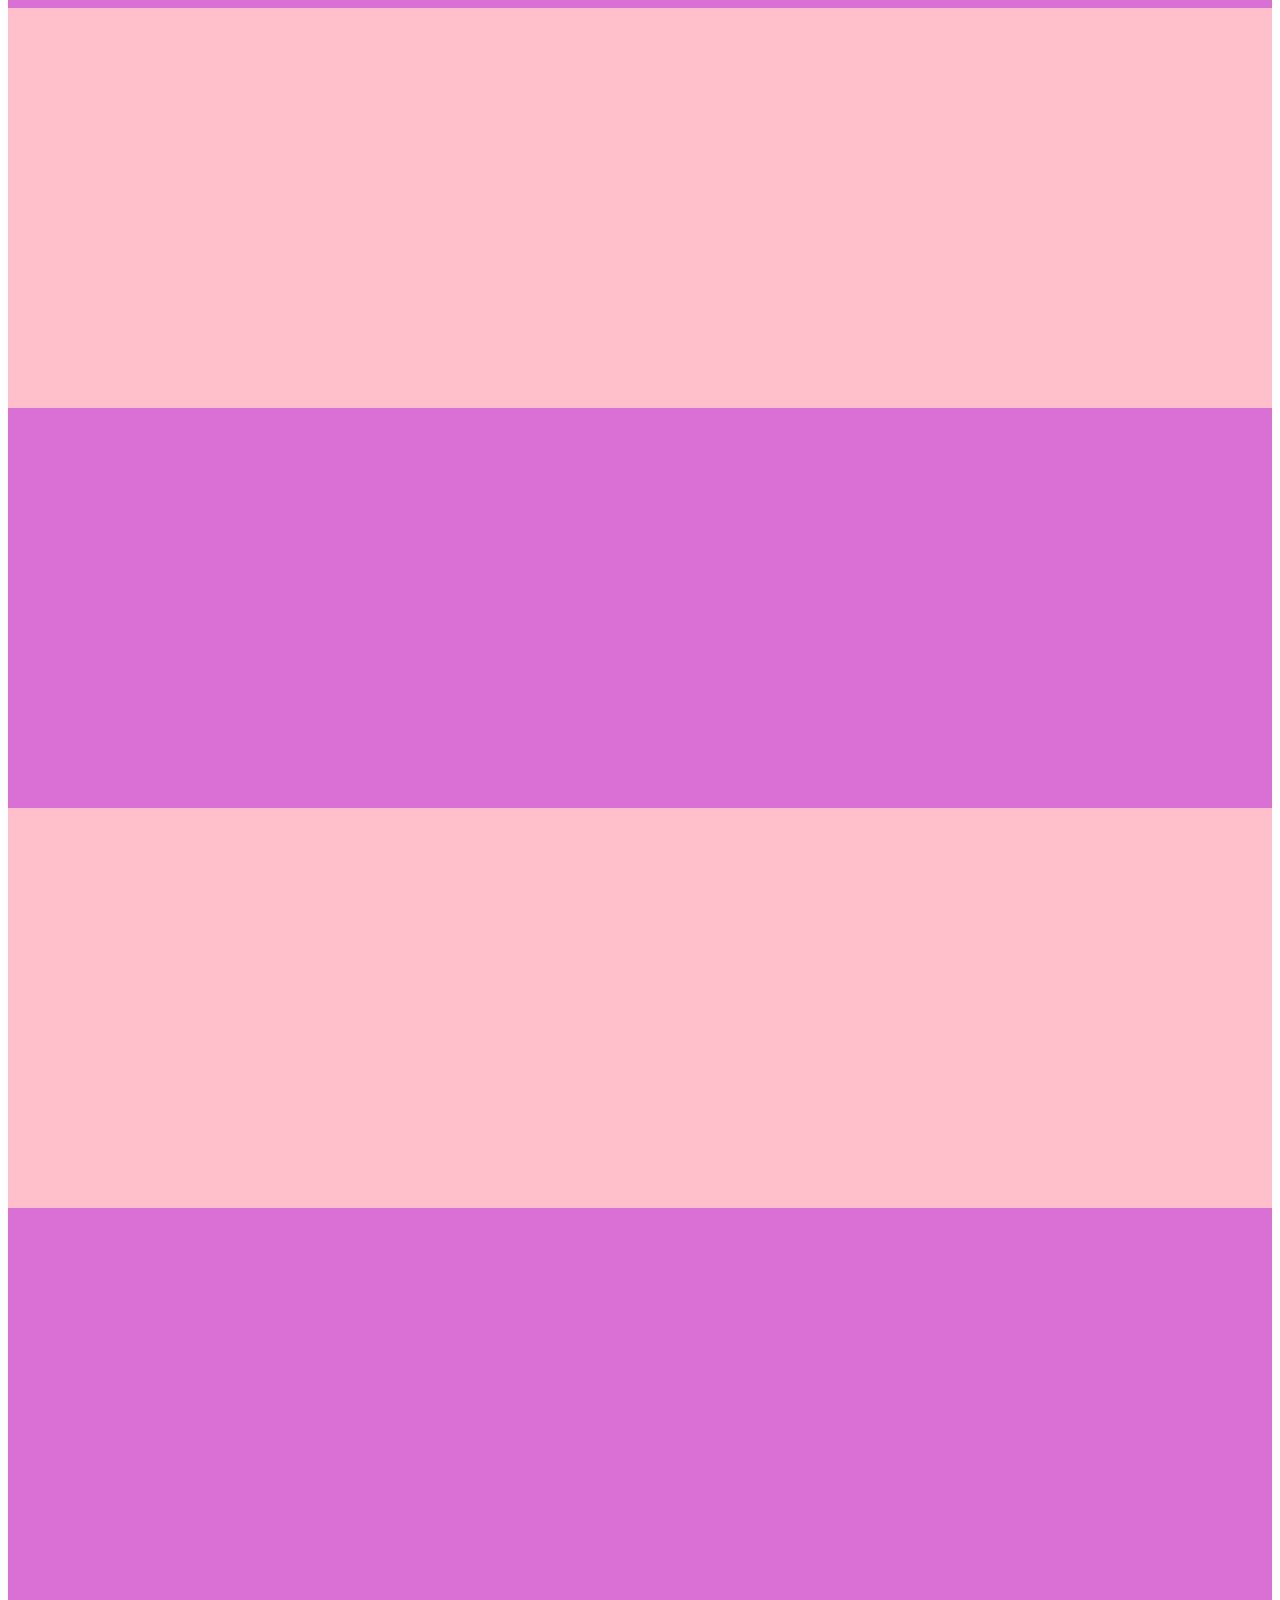
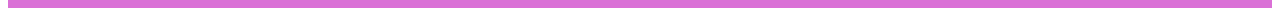
<file: unit-7/index_html.html>
<!DOCTYPE html>
<html>
<head>
	<title>Hello Ocean World</title>
	<meta charset="utf-8">
	<link rel="stylesheet" type="text/css" href="https://jabont.com/jayss/jayss.css">
</head>
<body>
	<div id="d1" style="height: 400px;width: 100%;background: pink"></div>
	<div id="d2" style="height: 400px;width: 100%;background: orchid"></div>
	<div id="d3" style="height: 400px;width: 100%;background: pink"></div>
	<div id="d4" style="height: 400px;width: 100%;background: orchid"></div>
	<div id="d5" style="height: 400px;width: 100%;background: pink"></div>
	<div id="d6" style="height: 400px;width: 100%;background: orchid"></div>
	<div id="d7" style="height: 400px;width: 100%;background: pink"></div>
	<div id="d8" style="height: 400px;width: 100%;background: orchid"></div>
	<div id="d9" style="height: 400px;width: 100%;background: pink"></div>
	<div id="d10" style="height: 400px;width: 100%;background: orchid"></div>
	<div id="d11" style="height: 400px;width: 100%;background: pink"></div>
	<div id="d12" style="height: 400px;width: 100%;background: orchid"></div>
	<div id="d13" style="height: 400px;width: 100%;background: pink"></div>
	<div id="d14" style="height: 400px;width: 100%;background: orchid"></div>
	<div id="d15" style="height: 400px;width: 100%;background: pink"></div>
	<div id="d16" style="height: 400px;width: 100%;background: orchid"></div>
</body>
</html>
</file>
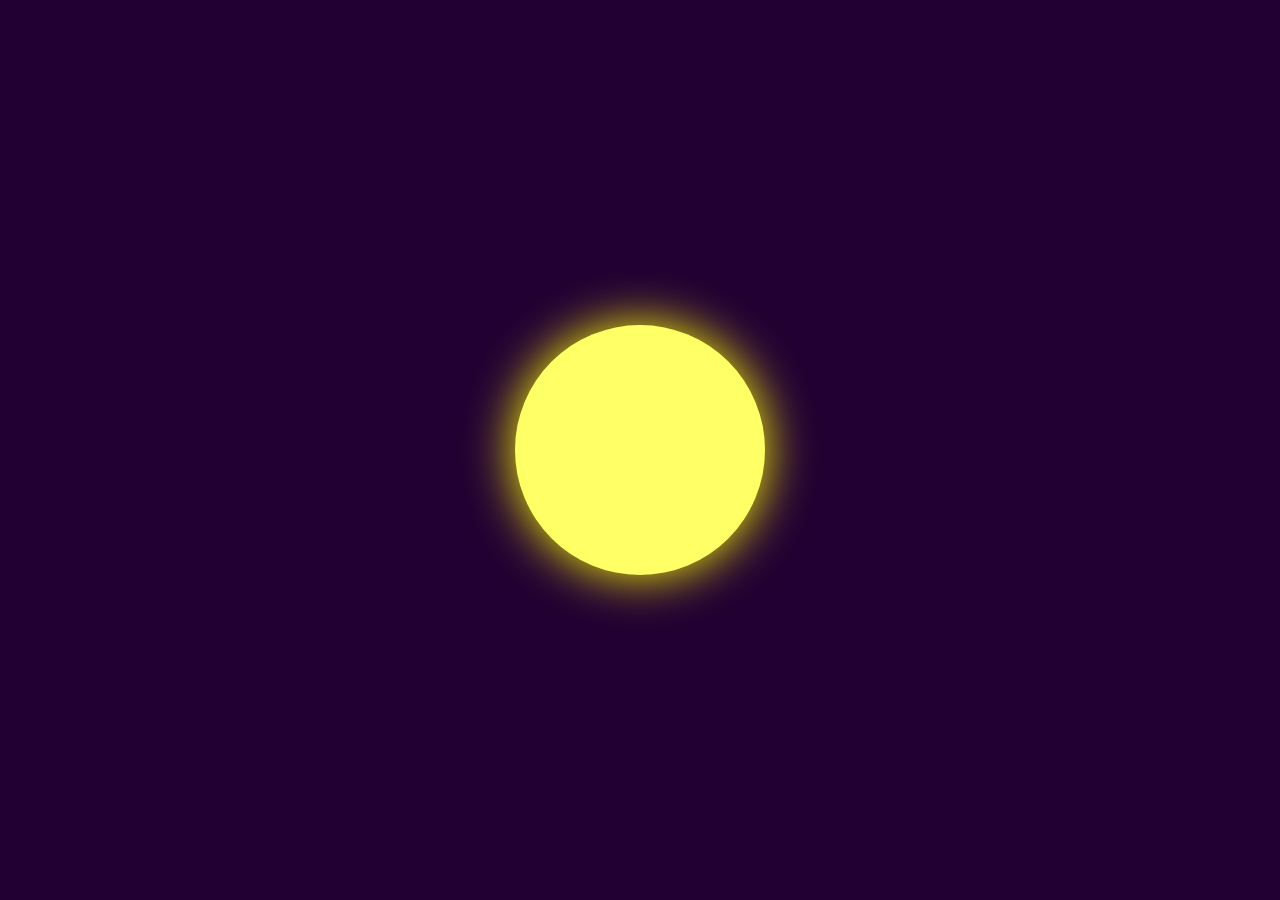
<file: unit-8/light.html>
<!DOCTYPE html>
<html>
<head>
	<title>Light</title>
	<meta name="viewport" content="width=device-width, initial-scale=1">
	<style type="text/css">
	*{
		transition: all .3s;
	}
		body{
			min-height: 100vh;
			background: hsl(200,100%,50%);
			display: flex;
			align-items: center;
			justify-content: center;
			margin: 0;
		}
		#circle{
			background: hsl(60,100%,50%);
			box-shadow: 0px 0px 50px yellow;
			border-radius: 100%;
			width: 250px;
			height: 250px;
		}
		@media (orientation : landscape){
			body{
				background: hsl(280,100%,10%);
			}
			#circle{
				background: hsl(60,100%,70%);
			}
		}
	</style>
</head>
<body>
	<div id="circle"></div>
</body>
</html>
</file>
<file: unit-3/it17preweb-unit4/style.css>
body{
	font-family: 'Itim', cursive, sans-serif;
	font-size: 150%;
	margin:40px;
	text-align: center;
	background-image: url(bg1.png);
	background-position: 0% 0%;
	background-size: 20%;
	/*background-size: cover;*/
	min-height: 100vh; /*ทำให้เวลาทำพื้นหลังแล้วมันสูงเต็มหน้าจอ*/
	animation: bg 40s infinite linear;
}
@keyframes bg{
	from{background-position: 0% 0%}
	to{background-position: -100% -88%}
}

.title{
	color: #e4cfef;
	animation: shadow .25s infinite alternate,
	title 1s infinite steps(2);
}

@keyframes shadow{
	from{
		text-shadow:
		-1px -1px 0px #f6b7aa,
		1px -1px 0px #f6b7aa,
		-1px 1px 0px #f6b7aa,
		1px 1px 0px #f6b7aa,
		1px 2px 0px #f6b7aa,
		2px 3px 0px #f6b7aa,
		3px 4px 0px #f6b7aa,
		4px 5px 0px #f6b7aa,
		5px 6px 0px #f6b7aa,
		6px 7px 0px #f6b7aa
		;
	}
	to{
		text-shadow:
		-1px -1px 0px #f67855,
		1px -1px 0px #f67855,
		-1px 1px 0px #f67855,
		1px 1px 0px #f67855,
		1px 2px 0px #f67855,
		2px 3px 0px #f67855,
		3px 4px 0px #f67855,
		4px 5px 0px #f67855
		;
	}
}

@keyframes title{
	from{transform: rotate(-5deg);}
	to{transform: rotate(10deg);}
}

#cookie{
	position: relative;
	display: inline-block;
	margin-top: 50px;
}
@keyframes cookie-swing{
	from{transform: rotate(10deg);}
	to{transform: rotate(-10deg);}
}
@keyframes cookie-hide{
	from{transform: rotate(10deg) scale(1);}
	to{transform: rotate(-3600deg) scale(0);}
}
.cookie-1{
	animation: cookie-swing .3s infinite alternate ;
	transition: all .3s;
	cursor: pointer;
}
.cookie-2{
	position: absolute;
	top: 0;
	left: 0;
	transform: scale(0);
}

.cookie-hide{
	animation: cookie-hide 1s 1;
	transform: scale(0);
}
.cookie-show{
	animation: cookie-hide 2s 1 reverse;
	transform: scale(1.25);
}

#fortune {
    position: absolute;
    top: 106px;
    opacity: 0;
    left: 187px;
    width: 273px;
    height: 66px;
    display: flex;
    align-items: center;
    justify-content: center;
    font-size: 18px;
    text-shadow: 0px 0px 2px #e5f372;
    color: #f38ff5;
    transition: all 1s;
}
</file>
